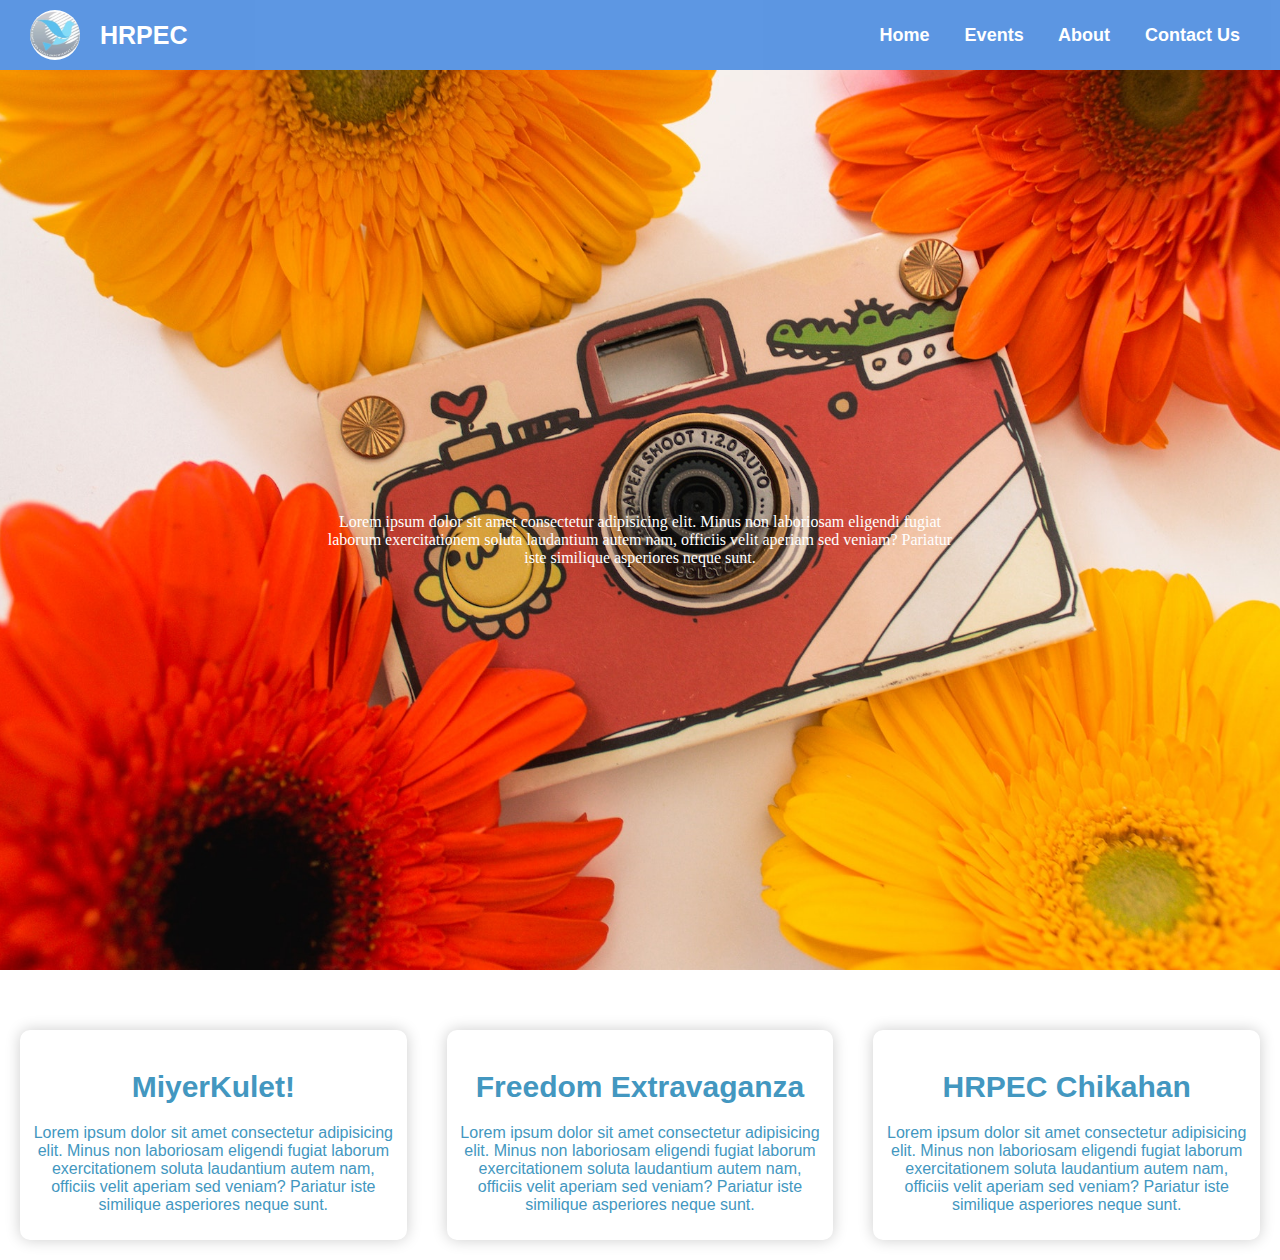
<file: events.html>
<!DOCTYPE html>
<html lang="en">
<head>

  <link rel="icon" type="jpg" href="header-images/hrpec-logo.jpg">
  <link rel="stylesheet" href="CSS/events.css">
  <link rel="stylesheet" href="CSS/header.css">

  <meta charset="UTF-8">
  <meta http-equiv="X-UA-Compatible" content="IE=edge">
  <meta name="viewport" content="width=device-width, initial-scale=1.0">
  <title>HRPEC-Events.com</title>
</head>
<body>
  <div class="header">
    <div class="left-header">
      <img class="hrpec-logo" src="header-images/hrpec-logo.jpg">
      <a class="hrpec-text" href="#top">HRPEC</a>
    </div>
    <div class="right-side-header">
      <a href="index.html" target="_self">Home</a>
      <a href="events.html" target="_self">Events</a>
      <a href="#footer-content" target="_self">About</a>
      <a href="#footer-content" target="_self">Contact Us</a>
    </div>
  </div>

  <div>
    <div class="stock-image-content">
      <img class="stock-image" src="stock-image.jpg">
      <div class="centered">Lorem ipsum dolor sit amet consectetur adipisicing elit. Minus non laboriosam eligendi fugiat laborum exercitationem soluta laudantium autem nam, officiis velit aperiam sed veniam? Pariatur iste similique asperiores neque sunt.</div>
        <div class="text">Lorem ipsum dolor sit amet consectetur adipisicing elit. Minus non laboriosam eligendi fugiat laborum exercitationem soluta laudantium autem nam, officiis velit aperiam sed veniam? Pariatur iste similique asperiores neque sunt.

          
        </div>
      </div>
    </div>

    <div class="events-content-grid">

      <div class="miyerkulet-content">
        <p class="miyerkulet-text">MiyerKulet!</p>
        <p class="miyerkulet-info">Lorem ipsum dolor sit amet consectetur adipisicing elit. Minus non laboriosam eligendi fugiat laborum exercitationem soluta laudantium autem nam, officiis velit aperiam sed veniam? Pariatur iste similique asperiores neque sunt.</p>
      </div>
  
      <div class="friday-content">
        <p class="friday-text">Freedom Extravaganza</p>
        <p class="friday-info">Lorem ipsum dolor sit amet consectetur adipisicing elit. Minus non laboriosam eligendi fugiat laborum exercitationem soluta laudantium autem nam, officiis velit aperiam sed veniam? Pariatur iste similique asperiores neque sunt.</p>
      </div>

      <div class="HRPEC-chikahan-content">
        <p class="HRPEC-chikahan-text">HRPEC Chikahan</p>
        <p class="HRPEC-chikahan-info">Lorem ipsum dolor sit amet consectetur adipisicing elit. Minus non laboriosam eligendi fugiat laborum exercitationem soluta laudantium autem nam, officiis velit aperiam sed veniam? Pariatur iste similique asperiores neque sunt.</p>
      </div>
    </div>
  </div>
  
</body>
</html>
</file>
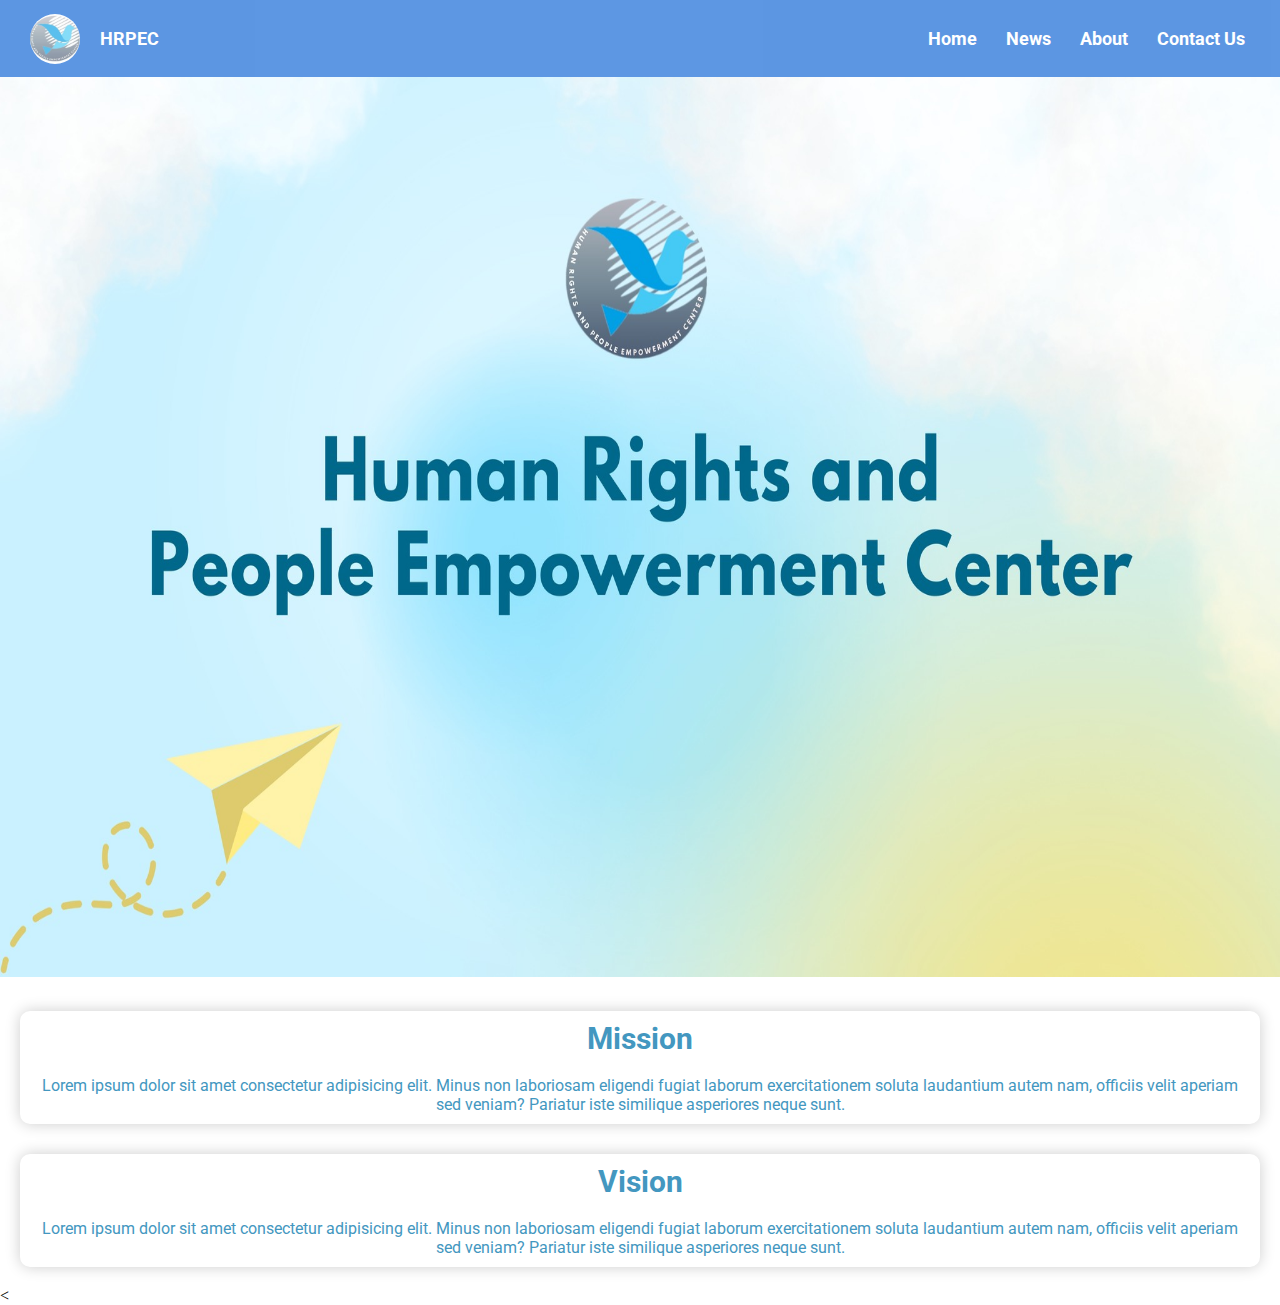
<file: landingpage.html>
<!DOCTYPE html>
<html lang="en">
<head>
  <meta charset="UTF-8">
  <meta http-equiv="X-UA-Compatible" content="IE=edge">
  <meta name="viewport" content="width=device-width, initial-scale=1.0">
  <link rel="preconnect" href="https://fonts.googleapis.com">
  <link rel="preconnect" href="https://fonts.gstatic.com" crossorigin>
  <link href="https://fonts.googleapis.com/css2?family=Roboto:wght@400;500;700&display=swap" rel="stylesheet">
  <link rel="stylesheet" href="CSS/header.css">
  <link rel="stylesheet" href="CSS/main-content.css">

  <title>HRPEC.com</title>
</head>
<body>
  <div class="header">
    <div class="left-header">
      <img class="hrpec-logo" src="header-images/hrpec-logo.jpg">
      <p class="hrpec-text" href="#">HRPEC</p>
    </div>
    <div class="right-side-header">
      <p href="#">Home</p>
      <p href="#">News</p>
      <p href="#">About</p>
      <p href="#">Contact Us</p>
    </div>
  </div>
  <div class="main-content">
    <div class="top-main-content">
      <img class="hrpec-background" src="header-images/hrpec-background.jpg">
    </div>

    <div class="middle-content">
      <div class="mission-content">
        <p class="mission-text">Mission</p>
        <p class="mission-info">Lorem ipsum dolor sit amet consectetur adipisicing elit. Minus non laboriosam eligendi fugiat laborum exercitationem soluta laudantium autem nam, officiis velit aperiam sed veniam? Pariatur iste similique asperiores neque sunt.</p>
      </div>
  
      <div class="vision-content">
        <p class="vision-text">Vision</p>
        <p class="vision-info">Lorem ipsum dolor sit amet consectetur adipisicing elit. Minus non laboriosam eligendi fugiat laborum exercitationem soluta laudantium autem nam, officiis velit aperiam sed veniam? Pariatur iste similique asperiores neque sunt.</p>
      </div>
    </div>
  </div>
</body>
<footer>
  <
</footer>
</html>
</file>
<file: CSS/events.css>
body{
  margin: 0;
  background-color: white;
}
.stock-image{
  justify-content: center;
  object-fit: cover;
  height: 100vh;
  width: 100%;
  text-align: center;
}
.stock-image-content{
  position: relative;
  text-align: center;
  color: white;
}
.event-info{
  position: absolute;
}
.events-text{
  display: flex;
  justify-content: center;
  align-items: center;
  color: rgb(6, 95, 212);
  margin-bottom: 50px;
  position: absolute;
}
.events-image{
  object-fit: cover;
  object-position: center;
  justify-content: space-between;
  margin-bottom: 30px;
  margin-left: 30px;
  margin-top: 30px;
}
.events-content-grid{
  display: grid;
  grid-template-rows: 1fr 1fr;
  display: flex;
}
.miyerkulet-content{
  border: none;
  border-radius: 10px;
  box-shadow: 0px 0px 15px rgba(0, 0, 0, 0.20);
  background-color: rgb(255, 255, 255);
  margin: 20px 20px;
}
.miyerkulet-content p{
  display: flex;
  justify-content: center;
  align-items: center;
  color: rgb(67, 151, 192);
  padding: 10px 10px;
}
.miyerkulet-text{
  font-family: roboto, arial;
  font-size: 30px;
  font-weight: bolder;
  margin-bottom: 0;
  padding-bottom: 0;
}
.miyerkulet-info{
  text-align: center;
  margin-top: 0;
  font-family: roboto, arial;
}
.friday-content{
  border: none;
  border-radius: 10px;
  box-shadow: 0px 0px 15px rgba(0, 0, 0, 0.20);
  background-color: rgb(255, 255, 255);
  margin: 20px 20px;
}
.friday-content p{
  color: rgb(67, 151, 192);
  padding: 10px 10px;
}
.friday-text{
  display: flex;
  justify-content: center;
  align-items: center;
  font-family: roboto,arial;
  font-size: 30px;
  font-weight: bolder;
  margin-bottom: 0;
  padding-bottom: 0;
}
.friday-info{
  text-align: center;
  margin-top: 0;
  font-family: roboto,arial;
}

.HRPEC-chikahan-content{
  border: none;
  border-radius: 10px;
  box-shadow: 0px 0px 15px rgba(0, 0, 0, 0.20);
  background-color: rgb(255, 255, 255);
  margin: 20px 20px;
}
.HRPEC-chikahan-content p{
  color: rgb(67, 151, 192);
  padding: 10px 10px;
}
.HRPEC-chikahan-text{
  display: flex;
  justify-content: center;
  align-items: center;
  font-family: roboto,arial;
  font-size: 30px;
  font-weight: bolder;
  margin-bottom: 0;
  padding-bottom: 0;
}
.HRPEC-chikahan-info{
  text-align: center;
  margin-top: 0;
  font-family: roboto,arial;
}

/* .overlay {
  position: absolute;
  bottom: 0;
  left: 0;
  right: 0;
  background-color: #008CBA;
  overflow: show;
  width: 100%;
  height: 0;
  transition: .5s ease;
}

.container:hover .overlay {
  height: 100%;
}
.text {
  color: white;
  font-size: 20px;
  position: absolute;
  top: 80%;
  left: 50%;
  -webkit-transform: translate(-50%, -50%);
  -ms-transform: translate(-50%, -50%);
  transform: translate(-50%, -50%);
  text-align: center;
}
.image {
  display: block;
  width: 100%;
  height: auto;
} */

.centered {
  position: absolute;
  top: 50%;
  left: 50%;
  transform: translate(-50%, -50%);
}
</file>
<file: CSS/header.css>
.header{
  width: 100wh;
  /* position: fixed; */
  display: flex;
  flex-direction: row;
  justify-content: space-between;
  align-items: center;
  font-family: roboto, arial;
  font-weight: bolder;
  font-size: 18px;
  background-color: rgb(6, 95, 212);
  color: white;
  padding: 10px 10px;
  opacity: 65%;
  
}
.left-header{
  display: flex;
  flex: 1;
  flex-direction: row;
  align-items: center;
  cursor: pointer;
  padding-left: 20px;
}
.left-header a{
  color: white;
  text-decoration: none;
  font-size: 25px;
  margin: 0;
}
.left-header img{
  height: 50px;
  margin-right: 20px;
  border: none;
  border-radius: 25px;
}
.right-side-header a{
  padding-right: 10px;
  color: white;
  text-decoration: none;
  margin-right: 20px;
}
.right-side-header a:hover{
  color: rgb(67, 209, 252);
  transition: 0.30s;
}
.right-side-header p{
  display: inline;
  flex-direction: row;
  align-items: center;
  margin-right: 25px;
  cursor: pointer;
}
</file>
<file: CSS/main-content.css>
body{
  margin: 0;
  background-color: white;
}
.hrpec-background{
  width: 100%;
  background-position: center;
  background-size: cover;
  height: 100vh;
}
.middle-content-grid{
  display: grid;
  grid-template-rows: 1fr 1fr;
  display: flex;
  align-items: stretch;
}
.mission-content{
  border: none;
  border-radius: 10px;
  box-shadow: 0px 0px 15px rgba(0, 0, 0, 0.20);
  background-color: rgb(255, 255, 255);
  margin: 20px 20px;
}
.mission-content p{
  display: flex;
  justify-content: center;
  align-items: center;
  color: rgb(67, 151, 192);
  padding: 10px 10px;
}
.mission-text{
  font-family: roboto, arial;
  font-size: 30px;
  font-weight: bolder;
  margin-bottom: 0;
  padding-bottom: 0;
}
.mission-info{
  text-align: center;
  margin-top: 0;
  font-family: roboto, arial;
}
.vision-content{
  border: none;
  border-radius: 10px;
  box-shadow: 0px 0px 15px rgba(0, 0, 0, 0.20);
  background-color: rgb(255, 255, 255);
  margin: 20px 20px;
}
.vision-content p{
  color: rgb(67, 151, 192);
  padding: 10px 10px;
}
.vision-text{
  display: flex;
  justify-content: center;
  font-family: roboto,arial;
  font-size: 30px;
  font-weight: bolder;
  margin-bottom: 0;
  padding-bottom: 0;
}
.vision-info{
  text-align: center;
  margin-top: 0;
  font-family: roboto,arial;
}
.scroll-up{
  bottom: 20px;
  right: 20px;
  width: 38px;
  height: 38px;
  background: url(../images/top.png) no-repeat;
  position: fixed;
  z-index: 2147483647;
  transition: 0.15s;
}
.scroll-up a{
  color: #337ab7;
  text-decoration:none;
}
</file>
